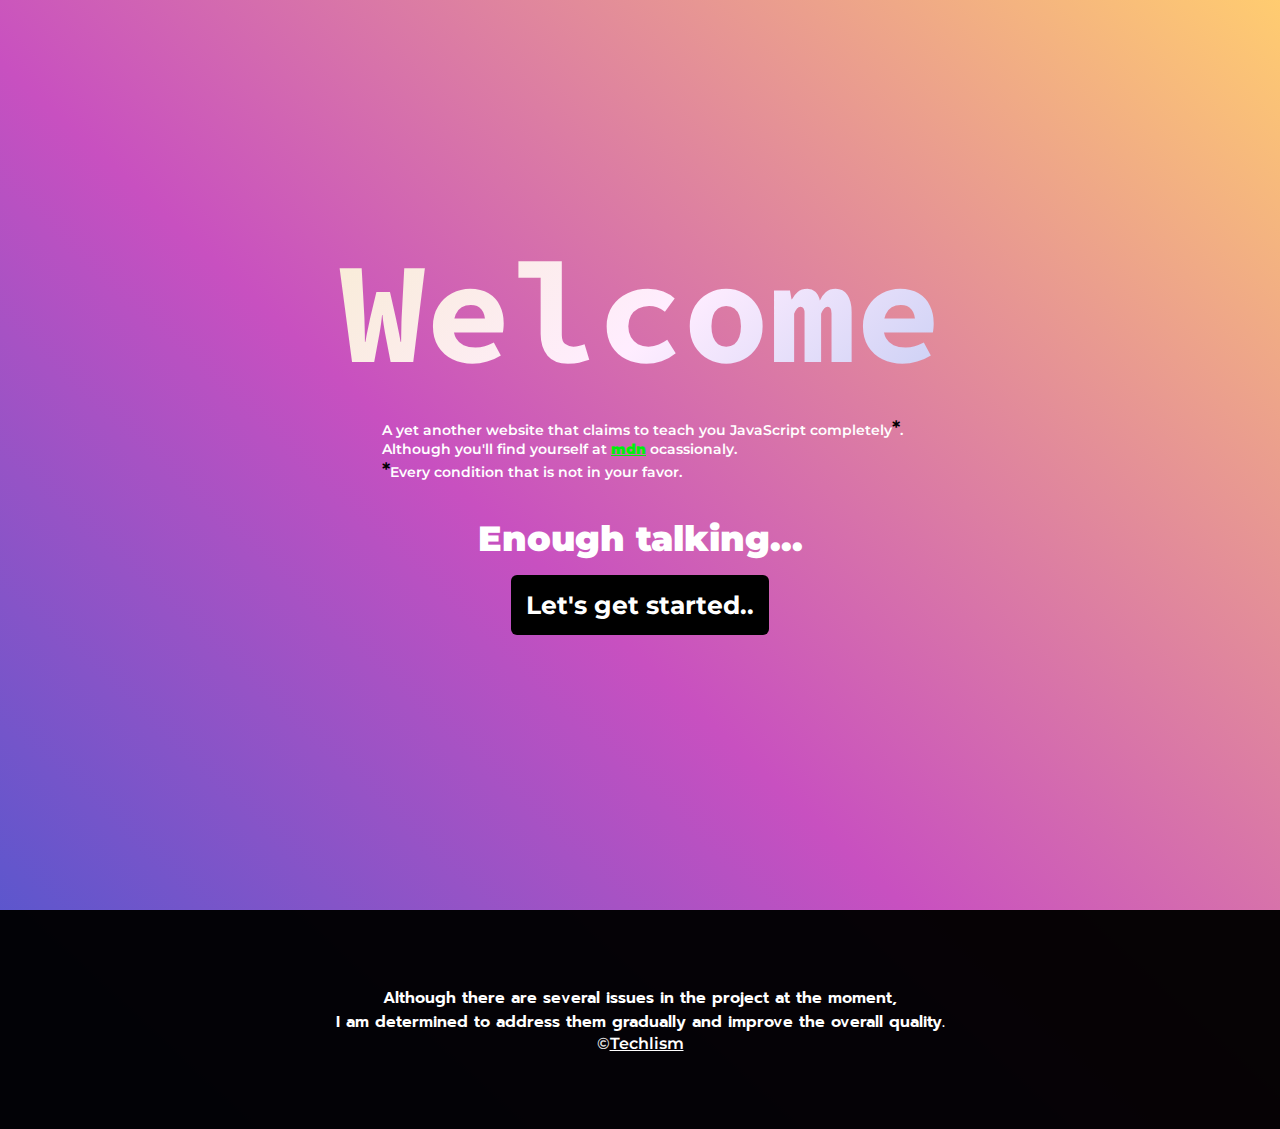
<file: index.html>
<html lang="en">
<head>
    <meta charset="UTF-8">
    <meta http-equiv="X-UA-Compatible" content="IE=edge">
    <meta name="viewport" content="width=device-width, initial-scale=1.0">
    <link rel="preconnect" href="https://fonts.googleapis.com">
    <link rel="preconnect" href="https://fonts.gstatic.com" crossorigin>
    <link href="https://fonts.googleapis.com/css2?family=Montserrat:wght@400;500;600&family=Prompt:wght@300;400&family=Source+Code+Pro:ital,wght@0,600;0,700;1,400&display=swap" rel="stylesheet">   
    <link rel="stylesheet" href="style.css" class="stylesheet">
    <title>Learn JavaScript</title>
</head>
<body>
    <div class="wrapper">
    <div class="main">
        <h1 class="welcome-text">Welcome</h1>
        <div class="sub">
            <p class="sub-greet"> A yet another website that claims to teach you JavaScript completely<span>*</span>.
                <br> Although you'll find yourself at <a href="https://developer.mozilla.org" target="_blank"><strong>mdn</strong></a> ocassionaly.
                <br><span>*</span>Every condition that is not in your favor.
            </p>
            <p class="sub-msg"><strong>Enough talking...</strong></p>
        </div>
        <button class="btnStart" onclick="location.href='menu/index.html';"><strong>Let's get started..</strong></button>
    </div>        
</div>
<footer class="footer">
    <p><span class="footer-text">Although there are several issues in the project at the moment,<br> I am determined to address them gradually and improve the overall quality.</span><br> ©<a href="https://github.com/techlism" class="footer-href">Techlism</a></p>
</footer>
<script src="script.js"></script>
</body>
</html>
</file>
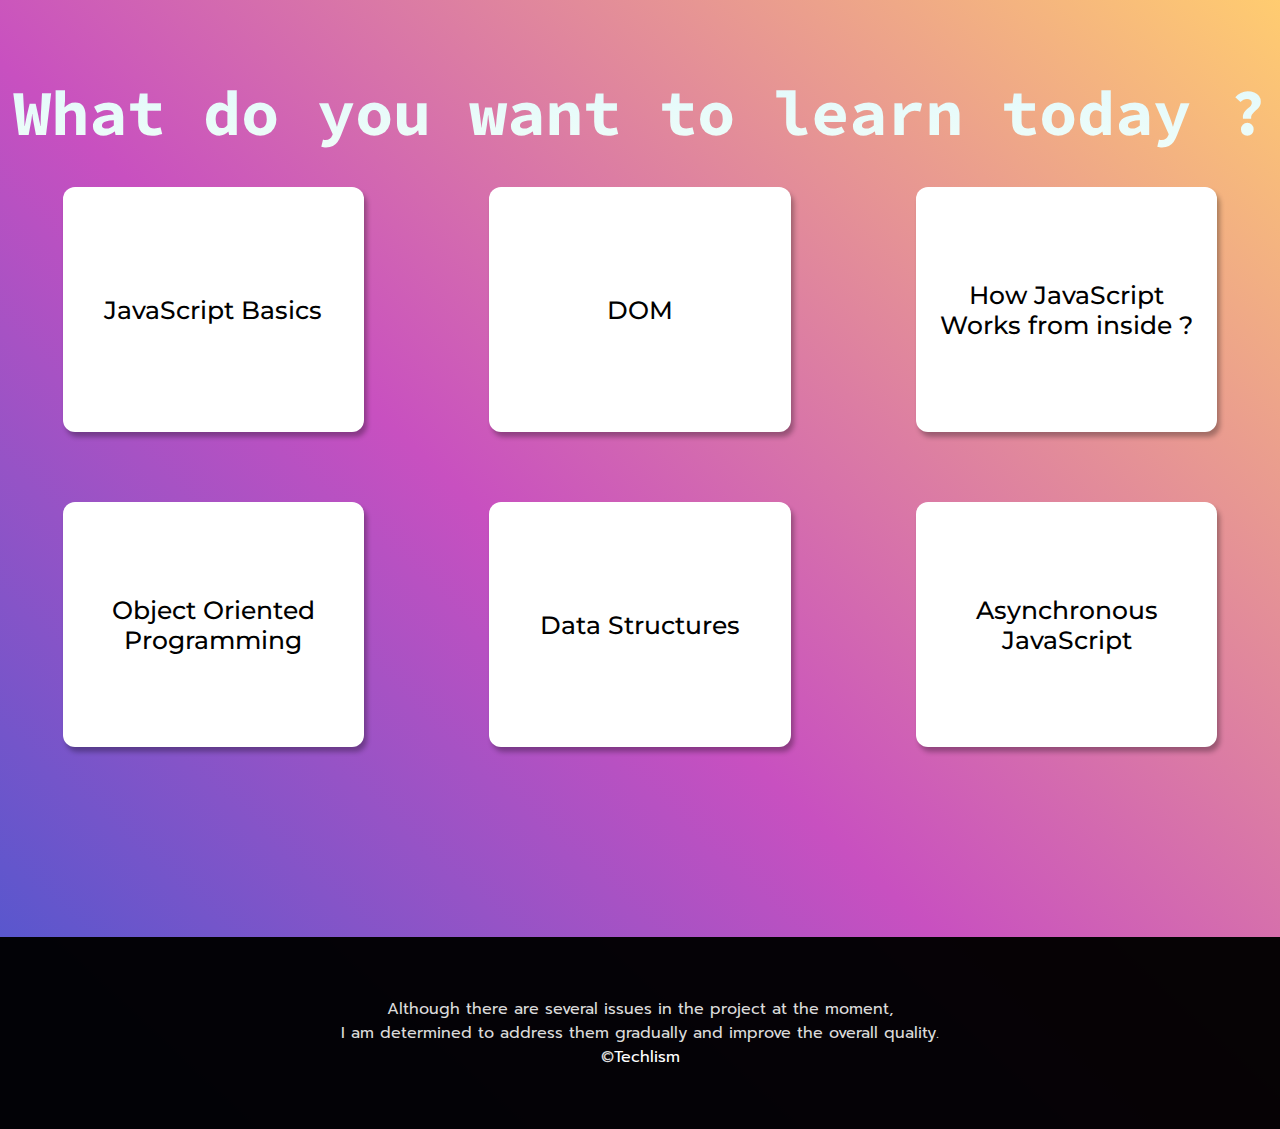
<file: menu/index.html>
<html lang="en">
<head>
    <meta charset="UTF-8">
    <meta http-equiv="X-UA-Compatible" content="IE=edge">
    <meta name="viewport" content="width=device-width, initial-scale=1.0">
    <link rel="preconnect" href="https://fonts.googleapis.com">
    <link rel="preconnect" href="https://fonts.gstatic.com" crossorigin>
    <link href="https://fonts.googleapis.com/css2?family=Montserrat:wght@400;500;600&family=Prompt:wght@300;400&family=Source+Code+Pro:ital,wght@0,600;0,700;1,400&display=swap" rel="stylesheet">   
    <link rel="stylesheet" href="style.css" class="stylesheet">    
    <title>Menu</title>
</head>
<body>
    <div class="main">
        <h1>What do you want to learn today ?</h1>
        <div class="divs">
            <div class="div div1">
                 <span class="topic-name">JavaScript Basics</span>                
            </div>
            <div class="div div2">
                <span class="topic-name">DOM</span>
            </div>
            <div class="div div3">
                <span class="topic-name">How JavaScript Works from inside ?</span></div>
            <div class="div div4">
                <span class="topic-name">Object Oriented Programming</span>
            </div>
            <div class="div div5">
                <span class="topic-name">Data Structures</span>
            </div>
            <div class="div div6">
                <span class="topic-name">Asynchronous JavaScript</span>
            </div>
        </div>
    </div>
    <script src="script.js"></script>
    <footer class="footer">
    <p><span>Although there are several issues in the project at the moment,<br> I am determined to address them gradually and improve the overall quality.</span><br> ©<a href="https://github.com/techlism" class="footer-href">Techlism</a></p>
    </footer>    
<script src="script.js"></script>
</body>
</html>
</file>
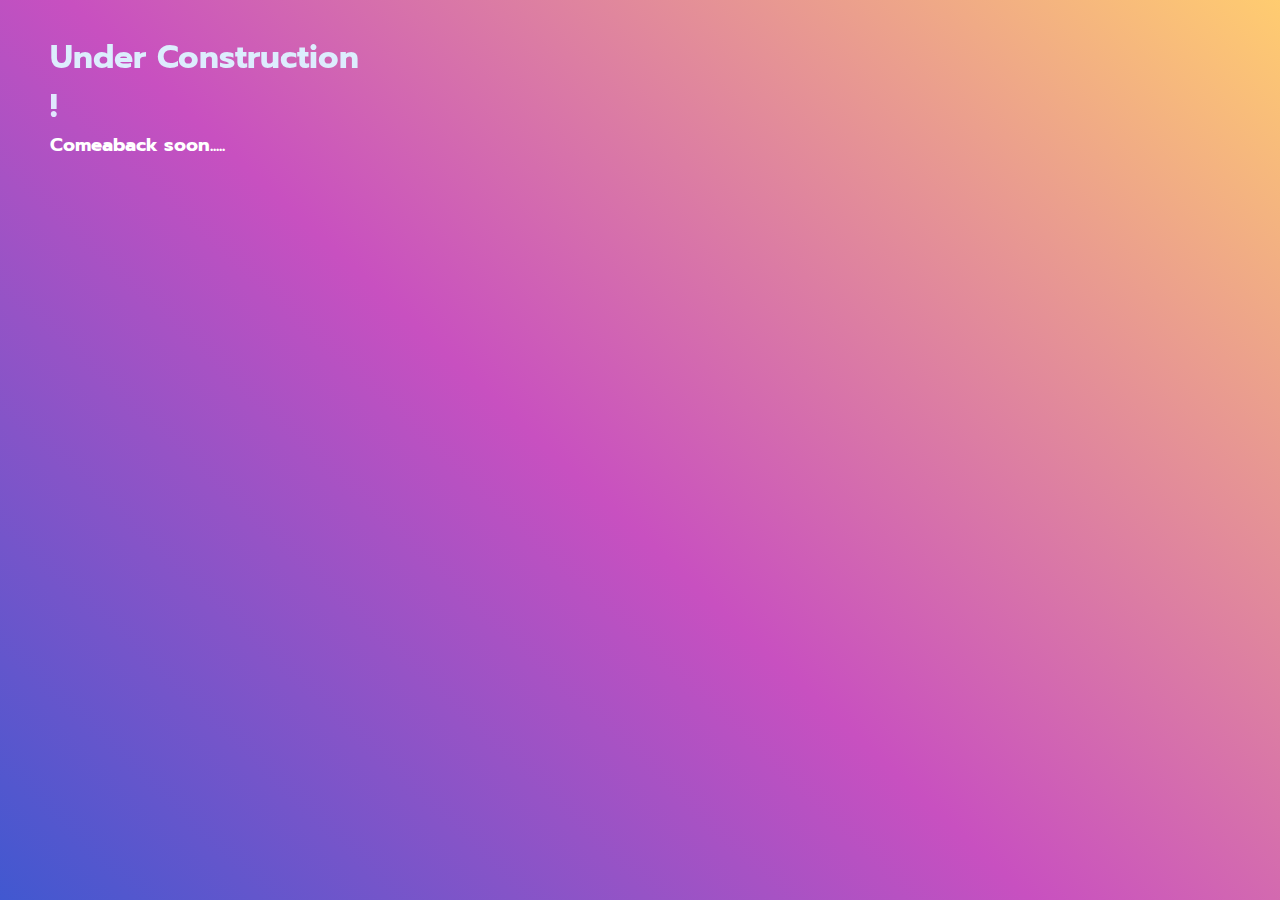
<file: menu/ajax/index.html>
<html lang="en">
<head>
    <meta charset="UTF-8">
    <meta http-equiv="X-UA-Compatible" content="IE=edge">
    <meta name="viewport" content="width=device-width, initial-scale=1.0">
    <link rel="preconnect" href="https://fonts.googleapis.com">
    <link rel="preconnect" href="https://fonts.gstatic.com" crossorigin>
    <link href="https://fonts.googleapis.com/css2?family=Montserrat:wght@400;500;600&family=Prompt:wght@300;400&family=Source+Code+Pro:ital,wght@0,600;0,700;1,400&display=swap" rel="stylesheet">   
    <link rel="stylesheet" href="style.css" class="stylesheet">    
    <title>Basics</title>
</head>
<body>
    <div class="main">
        <div class="intro">
            <h1>Under Construction !</h1>
            <h3>Comeaback soon.....</h3>
            <!-- <div class="line"></div>
            <p>Well here I am not discussing let, var and const etc. <br>We are also skipping the data types and some pretty common things that you have to know before starting.<br> Although I may include those things later in future.</p>
            <img src="arrow.svg" alt="arrow" class="first-arrow"> -->
            <!-- this is the link that needs to be Dynamically updated -->
            <!-- <div class="link link1"><a href="https://developer.mozilla.org/en-US/docs/Web/JavaScript/Reference/Template_literals" target="_blank">More @ mdn</a></div>        
        </div>
        <div class="codes">  -->
            <!-- Dynamically loads a div that has codes in <li> -->
                <!-- <script src="https://pastebin.com/embed_js/avMavZTg"></script>
        </div>          
    </div> -->
    <!-- <script src="script.js"></script>
    <footer class="footer">
    <p><span>Although there are several issues in the project at the moment,<br> I am determined to address them gradually and improve the overall quality.</span><br> ©<a href="https://github.com/techlism" class="footer-href">Techlism</a></p>
    </footer> -->

</body>
</html>
</file>
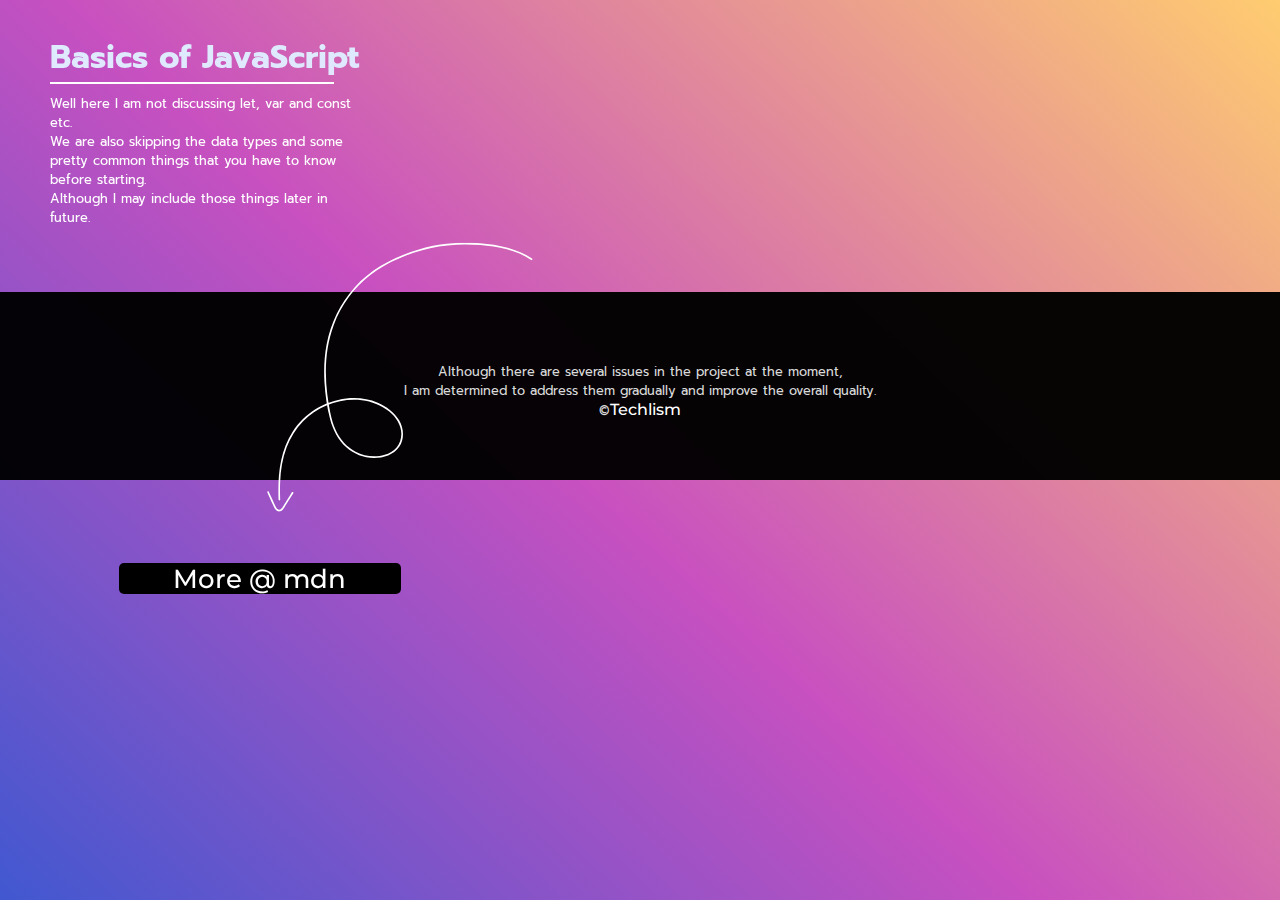
<file: menu/basics/index.html>
<html lang="en">
<head>
    <meta charset="UTF-8">
    <meta http-equiv="X-UA-Compatible" content="IE=edge">
    <meta name="viewport" content="width=device-width, initial-scale=1.0">
    <link rel="preconnect" href="https://fonts.googleapis.com">
    <link rel="preconnect" href="https://fonts.gstatic.com" crossorigin>
    <link href="https://fonts.googleapis.com/css2?family=Montserrat:wght@400;500;600&family=Prompt:wght@300;400&family=Source+Code+Pro:ital,wght@0,600;0,700;1,400&display=swap" rel="stylesheet">   
    <link rel="stylesheet" href="style.css" class="stylesheet">    
    <title>Basics</title>
</head>
<body>
    <div class="main">
        <div class="intro">
            <h1>Basics of JavaScript</h1>
            <div class="line"></div>
            <p>Well here I am not discussing let, var and const etc. <br>We are also skipping the data types and some pretty common things that you have to know before starting.<br> Although I may include those things later in future.</p>
            <img src="arrow.svg" alt="arrow" class="first-arrow">
            <!-- this is the link that needs to be Dynamically updated -->
            <div class="link link1"><a href="https://developer.mozilla.org/en-US/docs/Web/JavaScript/Reference/Template_literals" target="_blank">More @ mdn</a></div>        
        </div>
        <div class="codes"> 
            <!-- Dynamically loads a div that has codes in <li> -->
                <script src="https://pastebin.com/embed_js/avMavZTg"></script>
        </div>          
    </div>
    <script src="script.js"></script>
    <footer class="footer">
    <p><span>Although there are several issues in the project at the moment,<br> I am determined to address them gradually and improve the overall quality.</span><br> ©<a href="https://github.com/techlism" class="footer-href">Techlism</a></p>
    </footer>

</body>
</html>
</file>
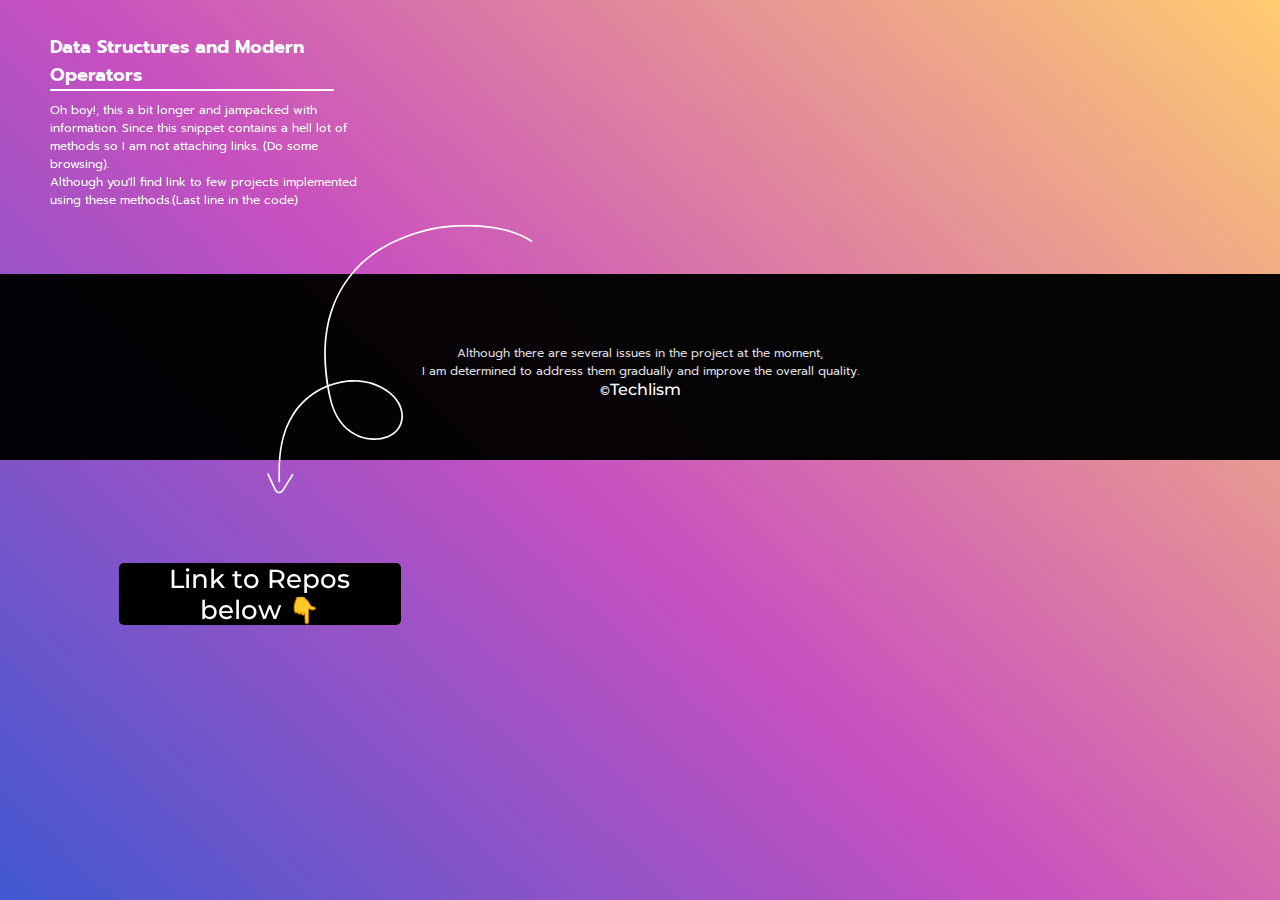
<file: menu/datastruct/index.html>
<html lang="en">
<head>
    <meta charset="UTF-8">
    <meta http-equiv="X-UA-Compatible" content="IE=edge">
    <meta name="viewport" content="width=device-width, initial-scale=1.0">
    <link rel="preconnect" href="https://fonts.googleapis.com">
    <link rel="preconnect" href="https://fonts.gstatic.com" crossorigin>
    <link href="https://fonts.googleapis.com/css2?family=Montserrat:wght@400;500;600&family=Prompt:wght@300;400&family=Source+Code+Pro:ital,wght@0,600;0,700;1,400&display=swap" rel="stylesheet">   
    <link rel="stylesheet" href="style.css" class="stylesheet">    
    <title>Data Structures and Modern Operators</title>
</head>
<body>
    <div class="main">
        <div class="intro">
            <h1>Data Structures and Modern Operators</h1>
            <div class="line"></div>
            <p>Oh boy!, this a bit longer and jampacked with information. Since this snippet contains a hell lot of methods so I am not attaching links. (Do some browsing).<br> Although you'll find link to few projects implemented using these methods.(Last line in the code)</p>
            <img src="arrow.svg" alt="arrow" class="first-arrow">
            <!-- this is the link that needs to be Dynamically updated -->
            <div class="link link1"><a href="#">Link to Repos below 👇</a></div>        
        </div>
        <div class="codes"> 
            <!-- Dynamically loads a div that has codes in <li> -->
                <script src="https://pastebin.com/embed_js/cKP0L80n"></script>
        </div>          
    </div>
    <script src="script.js"></script>
    <footer class="footer">
    <p ><span>Although there are several issues in the project at the moment,<br> I am determined to address them gradually and improve the overall quality.</span><br> ©<a href="https://github.com/techlism" class="footer-href">Techlism</a></p>
    </footer>

</body>
</html>
</file>
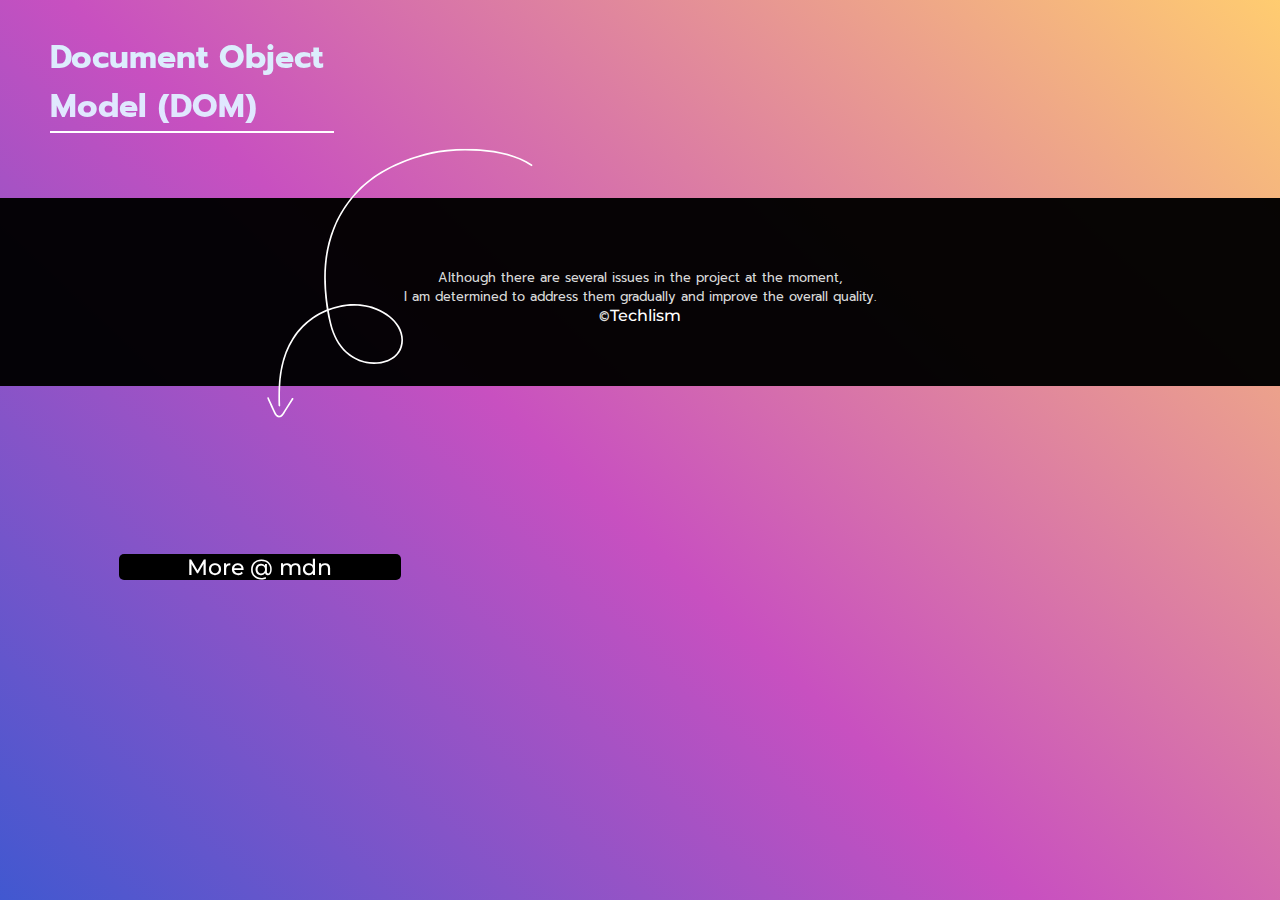
<file: menu/dom/index.html>
<html lang="en">
<head>
    <meta charset="UTF-8">
    <meta http-equiv="X-UA-Compatible" content="IE=edge">
    <meta name="viewport" content="width=device-width, initial-scale=1.0">
    <link rel="preconnect" href="https://fonts.googleapis.com">
    <link rel="preconnect" href="https://fonts.gstatic.com" crossorigin>
    <link href="https://fonts.googleapis.com/css2?family=Montserrat:wght@400;500;600&family=Prompt:wght@300;400&family=Source+Code+Pro:ital,wght@0,600;0,700;1,400&display=swap" rel="stylesheet">   
    <link rel="stylesheet" href="style.css" class="stylesheet">    
    <title>DOM</title>
</head>
<body>
    <div class="main">
        <div class="intro">
            <h1>Document Object Model (DOM)</h1>
            <div class="line"></div>
            <img src="arrow.svg" alt="arrow" class="first-arrow">
            <!-- this is the link that needs to be Dynamically updated -->
            <div class="link link1"><a href="https://developer.mozilla.org/en-US/docs/Web/JavaScript/Reference/Template_literals" target="_blank">More @ mdn</a></div>        
        </div>
        <div class="codes"> 
            <!-- Dynamically loads a div that has codes in <li> -->
                <script src="https://pastebin.com/embed_js/mQm8K7f3"></script>
        </div>          
    </div>
    <!-- <div class="top">
        <h1>Document Object Model (DOM)</h1>
        <p>Inorder to understand DOM I am providing some resources<br> and two deployed projects which you can refer to them.<br> (I do not own the deployed projects)</p>
        <div class="link-r"><a href="https://github.com/techlism/Learn-JavaScript/tree/master/Project_1_guess_my_no.%20(DOM)">Project-1 Github Repo</a></div>
        <div class="link-r"><a href="github.com">Deployed Working Version</a></div>   
        <div class="link-r"><a href="https://github.com/techlism/Learn-JavaScript/tree/master/Project-2(HTML%20classes%20%26%20DOM)-Modal%20Window">Project-1 Github Repo</a></div>
        <div class="link-r"><a href="github.com">Deployed Working Version</a></div>          
    </div> -->
    <script src="script.js"></script>
    <footer class="footer">
    <p><span>Although there are several issues in the project at the moment,<br> I am determined to address them gradually and improve the overall quality.</span><br> ©<a href="https://github.com/techlism" class="footer-href">Techlism</a></p>
    </footer>

</body>
</html>
</file>
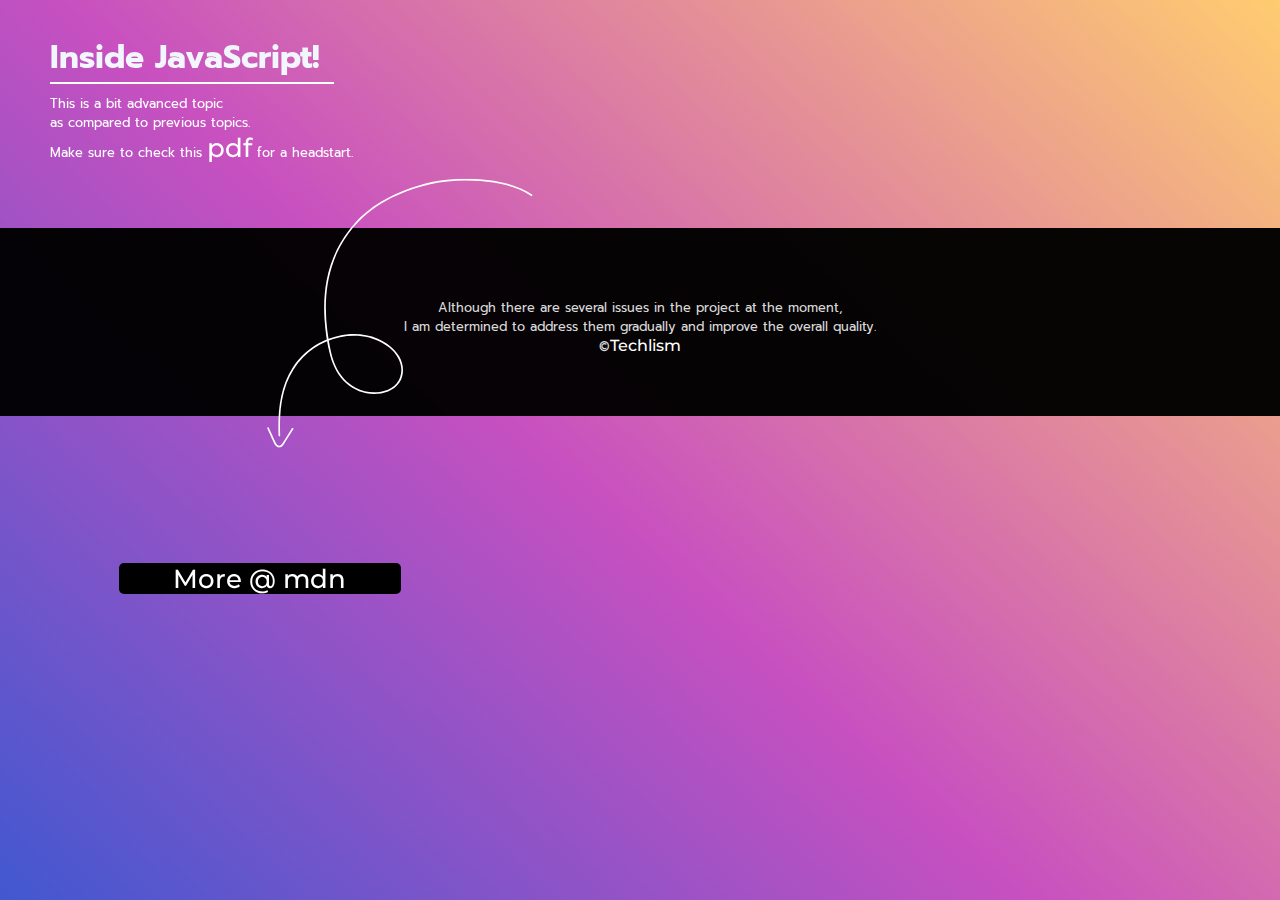
<file: menu/js-works/index.html>
<html lang="en">
<head>
    <meta charset="UTF-8">
    <meta http-equiv="X-UA-Compatible" content="IE=edge">
    <meta name="viewport" content="width=device-width, initial-scale=1.0">
    <link rel="preconnect" href="https://fonts.googleapis.com">
    <link rel="preconnect" href="https://fonts.gstatic.com" crossorigin>
    <link href="https://fonts.googleapis.com/css2?family=Montserrat:wght@400;500;600&family=Prompt:wght@300;400&family=Source+Code+Pro:ital,wght@0,600;0,700;1,400&display=swap" rel="stylesheet">   
    <link rel="stylesheet" href="style.css" class="stylesheet">    
    <title>JavaScript From Inside</title>
</head>
<body>
    <div class="main">
        <div class="intro">
            <h1>Inside JavaScript!</h1>
            <div class="line"></div>
            <p>This is a bit advanced topic <br>as compared to previous topics.<br> Make sure to check this <a href="https://github.com/techlism/Learn-JavaScript/blob/master/How%20Js%20Works/javascript-revisit.pdf">pdf</a> for a headstart.</p>
            <img src="arrow.svg" alt="arrow" class="first-arrow">
            <!-- this is the link that needs to be Dynamically updated -->
            <div class="link link1"><a href="https://developer.mozilla.org/en-US/docs/Web/JavaScript/Reference/Template_literals" target="_blank">More @ mdn</a></div>        
        </div>
        <div class="codes"> 
            <!-- Dynamically loads a div that has codes in <li> -->
                <script src="https://pastebin.com/embed_js/e40JNNn3"></script>
        </div>          
    </div>
    <script src="script.js"></script>
    <footer class="footer">
    <p><span>Although there are several issues in the project at the moment,<br> I am determined to address them gradually and improve the overall quality.</span><br> ©<a href="https://github.com/techlism" class="footer-href">Techlism</a></p>
    </footer>

</body>
</html>
</file>
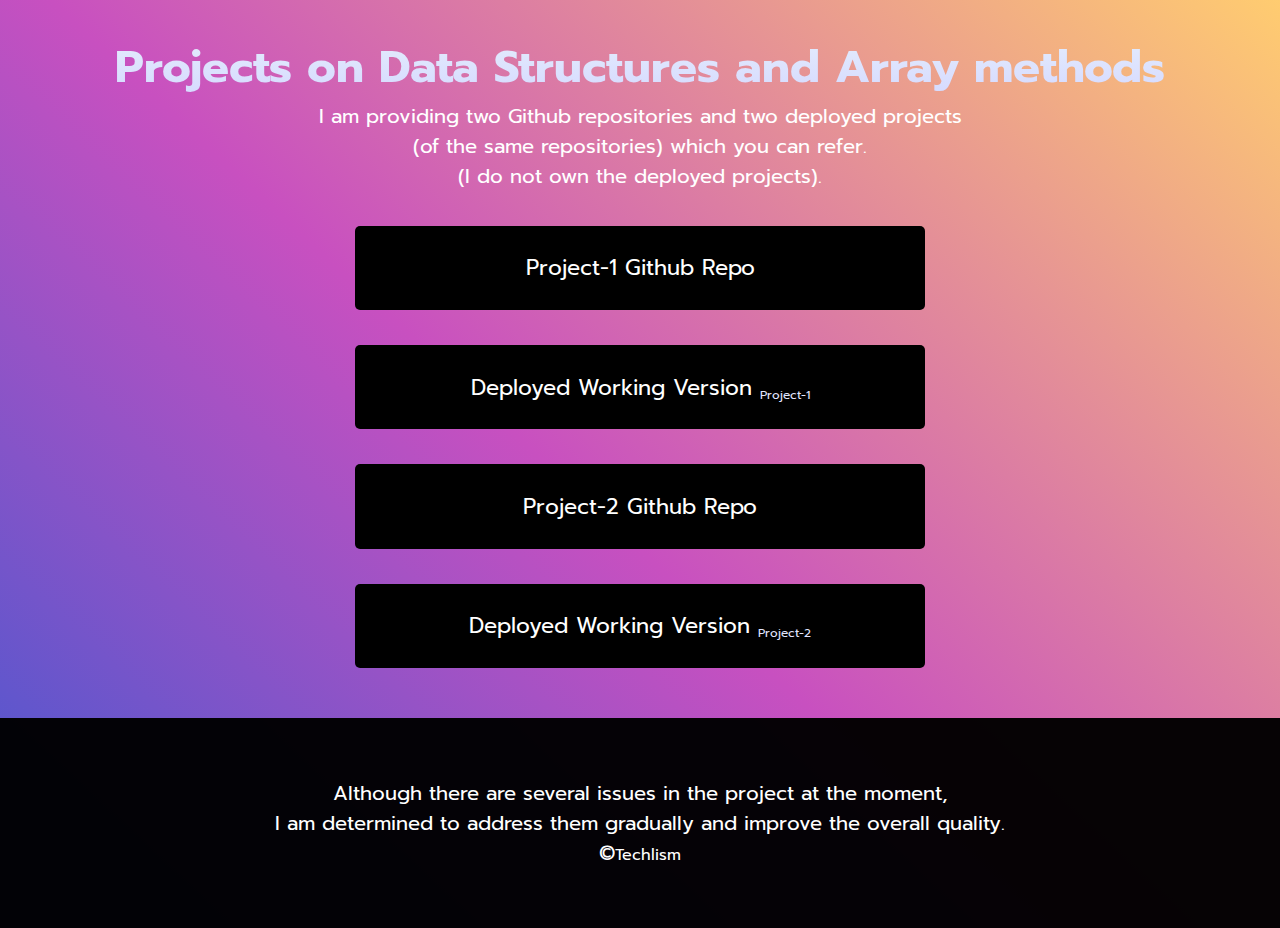
<file: menu/datastruct/projects/projects.html>
<html lang="en">
<head>
    <meta charset="UTF-8">
    <meta http-equiv="X-UA-Compatible" content="IE=edge">
    <meta name="viewport" content="width=device-width, initial-scale=1.0">
    <link rel="preconnect" href="https://fonts.googleapis.com">
    <link rel="preconnect" href="https://fonts.gstatic.com" crossorigin>
    <link href="https://fonts.googleapis.com/css2?family=Montserrat:wght@400;500;600&family=Prompt:wght@300;400&family=Source+Code+Pro:ital,wght@0,600;0,700;1,400&display=swap" rel="stylesheet">   
    <link rel="stylesheet" href="style.css" class="stylesheet">    
    <title>DOM-Projects</title>
</head>
    <h1>Projects on Data Structures and Array methods</h1>
    <p>I am providing two Github repositories and two deployed projects<br> (of the same repositories) which you can refer.<br> (I do not own the deployed projects).</p>
    <div class="top">
        <div class="link"><a href="https://github.com/techlism/Learn-JavaScript/tree/master/Project-4(Bankist)">Project-1 Github Repo</a></div>
        <div class="link"><a href="https://bankist.netlify.app/">Deployed Working Version </a><sub> Project-1</sub></div>   
        <div class="link"><a href="https://github.com/techlism/Learn-JavaScript/tree/master/Project-5%20Bankist%20II">Project-2 Github Repo</a></div>
        <div class="link"><a href="https://bankist-dom.netlify.app/">Deployed Working Version </a><sub>Project-2</sub></div> 
    </div>
    <footer class="footer">
        <p><span>Although there are several issues in the project at the moment,<br> I am determined to address them gradually and improve the overall quality.</span><br> ©<a href="https://github.com/techlism" class="footer-href">Techlism</a></p>
    </footer> 
</body>
</html>
</file>
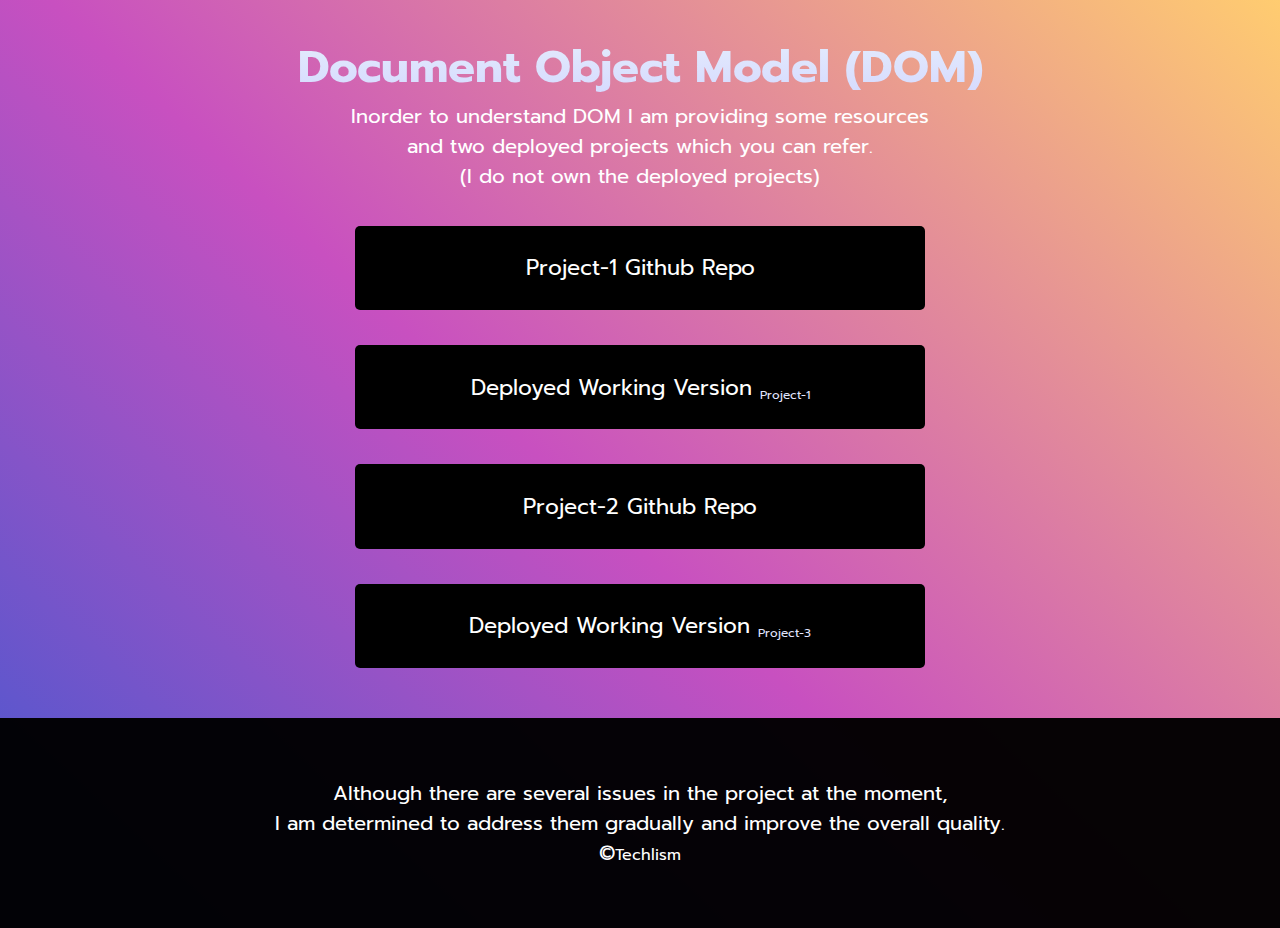
<file: menu/dom/projects/projects.html>
<html lang="en">
<head>
    <meta charset="UTF-8">
    <meta http-equiv="X-UA-Compatible" content="IE=edge">
    <meta name="viewport" content="width=device-width, initial-scale=1.0">
    <link rel="preconnect" href="https://fonts.googleapis.com">
    <link rel="preconnect" href="https://fonts.gstatic.com" crossorigin>
    <link href="https://fonts.googleapis.com/css2?family=Montserrat:wght@400;500;600&family=Prompt:wght@300;400&family=Source+Code+Pro:ital,wght@0,600;0,700;1,400&display=swap" rel="stylesheet">   
    <link rel="stylesheet" href="style.css" class="stylesheet">    
    <title>DOM-Projects</title>
</head>
    <h1>Document Object Model (DOM)</h1>
    <p>Inorder to understand DOM I am providing some resources<br> and two deployed projects which you can refer.<br> (I do not own the deployed projects)</p>
    <div class="top">
        <div class="link"><a href="https://github.com/techlism/Learn-JavaScript/tree/master/Project_1_guess_my_no.%20(DOM)">Project-1 Github Repo</a></div>
        <div class="link"><a href="https://techlism-dummyprojects3.netlify.app">Deployed Working Version </a><sub> Project-1</sub></div>   
        <div class="link"><a href="https://github.com/techlism/Learn-JavaScript/tree/master/Project-2(HTML%20classes%20%26%20DOM)-Modal%20Window">Project-2 Github Repo</a></div>
        <div class="link"><a href="https://techlism-dummyprojects2.netlify.app">Deployed Working Version </a><sub>Project-3</sub></div> 
    </div>
    <footer class="footer">
        <p><span>Although there are several issues in the project at the moment,<br> I am determined to address them gradually and improve the overall quality.</span><br> ©<a href="https://github.com/techlism" class="footer-href">Techlism</a></p>
    </footer> 
</body>
</html>
</file>
<file: style.css>
/* Home Page */
body{
    font-family: 'Montserrat', sans-serif;
    font-weight: 600;
    background-color: #4158D0;
    background-image: -webkit-linear-gradient(43deg, #4158D0 0%, #C850C0 46%, #FFCC70 100%);
    background-image: -moz-linear-gradient(43deg, #4158D0 0%, #C850C0 46%, #FFCC70 100%);
    background-image: -o-linear-gradient(43deg, #4158D0 0%, #C850C0 46%, #FFCC70 100%);
    background-image: linear-gradient(43deg, #4158D0 0%, #C850C0 46%, #FFCC70 100%);    
    background-size: cover;
    border: none;
    overflow:auto;
    background-repeat:repeat;
    margin:0;
    padding: 0;
}
.wrapper{
    display: flex;
    justify-content: center; /* center horizontally */
    align-items: center; /* center vertically */
    height: 95vh;
    width: auto;
}
.main{
    width: auto;
    margin-top: 0;
}
.welcome-text{
    font-family: 'Source Code Pro',monospace;
    font-size: 9rem;
    background: -webkit-linear-gradient(133deg, #c8cef4 0%, #ffedff 46%, #f8ecd4 100%);
    -webkit-background-clip: text;
    background-clip: text;
    -webkit-text-fill-color: transparent;      
    text-align: center;
    margin: 0;
    margin-bottom: 15px;
}
.sub{ /*div */
    text-align: left;
    color: #fff;
}
.sub-greet{
    font-size: 14px;
    padding: 0;
    margin: 0;
    padding-left: 7.15%;
    margin-bottom: 15px;
}
.sub-msg{
    text-align: center;
    font-size: 35px;
    margin-bottom:2px;
    margin-bottom: 15px;
}
.btnStart{
    text-align: center;
    display: block;
    padding: 15px;
    margin: 0 auto;
    font-weight: 400;
    border-radius: 6px;
    font-size: 25px;
    border: none;
    font-family:'Montserrat',sans-serif, Helvetica;
    background-color: #000000;
    color:#fff;
    position: sticky;
}
span{
    color: #000000;
    font-size: 20px;   
}
a{
    text-decoration: none;
    color: #00ef0c;
    text-decoration: underline;
}
.footer{
    background-color: #000000f8;
    margin-top: 55px;
    padding-top: 60px;
    padding-bottom: 60px;
    display:flex;
    align-items: center;
    justify-content: center;
    color: #dadada;
    text-align: center;
}

.footer-href{
    font-size: 16px;
    color: #fff;
}
.footer-text{
    color: white;
    font-size: 16px;
    font-family: 'Prompt',sans-serif;
}
</file>
<file: menu/style.css>
/* Menu (II) */
*{
    margin: 0;
    padding: 0;
}
body{
    font-family: 'Prompt', sans-serif;
    background-color: #4158D0;
    background-image: -webkit-linear-gradient(43deg, #4158D0 0%, #C850C0 46%, #FFCC70 100%);
    background-image: -moz-linear-gradient(43deg, #4158D0 0%, #C850C0 46%, #FFCC70 100%);
    background-image: -o-linear-gradient(43deg, #4158D0 0%, #C850C0 46%, #FFCC70 100%);
    background-image: linear-gradient(43deg, #4158D0 0%, #C850C0 46%, #FFCC70 100%);    
    background-repeat:repeat;
    background-size: cover;
    border: none;
    overflow: auto;
}
.divs {
    display: grid;
    grid-template-columns: repeat(3,0.4fr);
    grid-template-rows: repeat(2, 1fr);
    grid-gap: -10px;
    justify-items: center;
    align-items: center;
    height: 70vh;
    width: auto;
}
  
.div {
    display: flex;
    justify-content: center;
    align-items: center;
    background-color: #fff;
    padding: 10px;
    border-radius: 12px;
    box-shadow: 3px 5px 5px rgba(0, 0, 0, 0.3);
    text-align: center;
    width:22vw ;
    height: 25vh;
    margin: 0;
}
 
h1{
    font-family: 'Source Code Pro', monospace;
    font-size: 4rem;  
    height: auto;
    width: auto;
    background: -webkit-linear-gradient(#d6f5ff, #effdf8);
    -webkit-background-clip: text;
    background-clip: text;
    -webkit-text-fill-color: transparent;
    text-align: center;
    padding-top: 8vh;    
}
.topic-name{
    font-family: 'Montserrat',sans-serif;
    font-size: 25px;
    font-weight: 500;
}
a{
    text-decoration: none;
    color: #fff;
}
.topic-black{
    font-weight: 600;
    color: #fff;
    background-color: black;    
}
.footer{
    background-color: #000000f8;
    margin-top: 155px;
    padding-top: 60px;
    padding-bottom: 60px;
    display:flex;
    align-items: center;
    justify-content: center;
    color: #dadada;
    text-align: center;
    width: 100%;
}
.footer-href{
    font-size: 16px;
}
</file>
<file: menu/ajax/style.css>
*{
    margin: 0;
    padding: 0;
}
body{
    font-family: 'Prompt', sans-serif;
    background-color: #0041aa;
    background-image: -webkit-linear-gradient(43deg, #4158D0 0%, #C850C0 46%, #FFCC70 100%);
    background-image: -moz-linear-gradient(43deg, #4158D0 0%, #C850C0 46%, #FFCC70 100%);
    background-image: -o-linear-gradient(43deg, #4158D0 0%, #C850C0 46%, #FFCC70 100%);
    background-image: linear-gradient(43deg, #4158D0 0%, #C850C0 46%, #FFCC70 100%);     
    background-repeat:repeat;
    background-size: cover;
    border: none;
    overflow:auto;
}
.main{
    display: flex;
}

.intro{
    /* Div */
    display: inline-block;
    text-align: left;
    margin: 0;
    width:25vw ;
    position: sticky;
    padding: 50px;
    padding-top: 0;
    color:#fff;
}
h1{
    margin: 0;
    padding: 0;
    padding-top: 3.65vh;
    background: -webkit-linear-gradient(#d8f3fc, #e2e5ff);
    -webkit-background-clip: text;
    background-clip: text;
    -webkit-text-fill-color: transparent;       
}
p{
    margin-top: 10px;
    font-size: 0.8rem;
}
.line{
    width: 22vw;
    margin: 0;
    padding: 0;
    border: solid 1px;
}
div.embedPastebin {
    padding: 10px !important;
    border: 2px solid ddd !important;
    border-radius: 14px !important;
    background-color: white !important;
}
div.embedFooter {
    margin: 0;
    padding: 0;
    position: absolute;
    z-index: -1;
    visibility: collapse;
}
.codes{   
    display: block;
    justify-content: center;
    align-items: center;
    width: 60vw;
    margin: 0 auto  !important;
    padding-left: 30px;
    /* box-shadow: 0px 2.5px -11px #27262682 ; */
    border-radius: 15px;
    position:sticky;
    right: 5vw;
    bottom: -4.2vh;
    z-index: 1;
    padding-top: 4.50vh;
}
img{
    z-index: -2;
    filter:invert(0%);
    position: fixed;
    left: 205px;
}

.link{
    /*div*/
    border-radius: 5px;
    height:auto;
    width: 20vw;
    background-color: black;  
    padding-left: 1vw;
    padding-right: 1vw;
    /* padding-top: 0.7vh; */
    display:flex;
    justify-content: center;
    align-content: center;
    position: fixed;
    z-index: -2;
    top:61vh;
    left: 5.3vw;
}
a{
    text-align: center;
    text-decoration: none;
    color: #fff;
    font-size: 2vw;
    margin: 0;
    padding: 0;
    font-family:'Montserrat',sans-serif;
    font-weight: 500;
}
.footer{
    background-color: #000000f8;
    margin-top: 15px;
    padding-top: 60px;
    padding-bottom: 60px;
    display:flex;
    align-items: center;
    justify-content: center;
    color: #dadada;
    text-align: center;
}
.footer-href{
    font-size: 16px;
}

@media (max-width: 1024px) {
    img{
        left: 200px;
    }
    .link{
        top: 65.5vh;
        left: 10.3vw;
    }
}
@media (max-width:768px) {
    img{
        height: 150px;
        width: 150px;
        left:150px;
    }
    .link{
        top: 67.5vh;
        left: 9.3vw;
    }
}
@media (max-width:1440px) {
    img{
        left:250px;
    }
    .link{
        top: 62.5vh;
        left: 9.3vw;
    }
}
</file>
<file: menu/basics/style.css>
*{
    margin: 0;
    padding: 0;
}
body{
    font-family: 'Prompt', sans-serif;
    background-color: #0041aa;
    background-image: -webkit-linear-gradient(43deg, #4158D0 0%, #C850C0 46%, #FFCC70 100%);
    background-image: -moz-linear-gradient(43deg, #4158D0 0%, #C850C0 46%, #FFCC70 100%);
    background-image: -o-linear-gradient(43deg, #4158D0 0%, #C850C0 46%, #FFCC70 100%);
    background-image: linear-gradient(43deg, #4158D0 0%, #C850C0 46%, #FFCC70 100%);     
    background-repeat:repeat;
    background-size: cover;
    border: none;
    overflow:auto;
}
.main{
    display: flex;
}

.intro{
    /* Div */
    display: inline-block;
    text-align: left;
    margin: 0;
    width:25vw ;
    position: sticky;
    padding: 50px;
    padding-top: 0;
    color:#fff;
}
h1{
    margin: 0;
    padding: 0;
    padding-top: 3.65vh;
    background: -webkit-linear-gradient(#d8f3fc, #e2e5ff);
    -webkit-background-clip: text;
    background-clip: text;
    -webkit-text-fill-color: transparent;       
}
p{
    margin-top: 10px;
    font-size: 0.8rem;
}
.line{
    width: 22vw;
    margin: 0;
    padding: 0;
    border: solid 1px;
}
div.embedPastebin {
    padding: 10px !important;
    border: 2px solid ddd !important;
    border-radius: 14px !important;
    background-color: white !important;
}
div.embedFooter {
    margin: 0;
    padding: 0;
    position: absolute;
    z-index: -1;
    visibility: collapse;
}
.codes{   
    display: block;
    justify-content: center;
    align-items: center;
    width: 60vw;
    margin: 0 auto  !important;
    padding-left: 30px;
    /* box-shadow: 0px 2.5px -11px #27262682 ; */
    border-radius: 15px;
    position:sticky;
    right: 5vw;
    bottom: -4.2vh;
    z-index: 1;
    padding-top: 4.50vh;
}
img{
    z-index: -2;
    filter:invert(0%);
    position: fixed;
    left: 205px;
}

.link{
    /*div*/
    border-radius: 5px;
    height:auto;
    width: 20vw;
    background-color: black;  
    padding-left: 1vw;
    padding-right: 1vw;
    /* padding-top: 0.7vh; */
    display:flex;
    justify-content: center;
    align-content: center;
    position: fixed;
    z-index: -2;
    top:61vh;
    left: 5.3vw;
}
a{
    text-align: center;
    text-decoration: none;
    color: #fff;
    font-size: 2vw;
    margin: 0;
    padding: 0;
    font-family:'Montserrat',sans-serif;
    font-weight: 500;
}
.footer{
    background-color: #000000f8;
    margin-top: 15px;
    padding-top: 60px;
    padding-bottom: 60px;
    display:flex;
    align-items: center;
    justify-content: center;
    color: #dadada;
    text-align: center;
}
.footer-href{
    font-size: 16px;
}

@media (max-width: 1024px) {
    img{
        left: 200px;
    }
    .link{
        top: 65.5vh;
        left: 10.3vw;
    }
}
@media (max-width:768px) {
    img{
        height: 150px;
        width: 150px;
        left:150px;
    }
    .link{
        top: 67.5vh;
        left: 9.3vw;
    }
}
@media (max-width:1440px) {
    img{
        left:250px;
    }
    .link{
        top: 62.5vh;
        left: 9.3vw;
    }
}
</file>
<file: menu/datastruct/style.css>
*{
    margin: 0;
    padding: 0;
}
body{
    font-family: 'Prompt', sans-serif;
    background-color: #0041aa;
    background-image: -webkit-linear-gradient(43deg, #4158D0 0%, #C850C0 46%, #FFCC70 100%);
    background-image: -moz-linear-gradient(43deg, #4158D0 0%, #C850C0 46%, #FFCC70 100%);
    background-image: -o-linear-gradient(43deg, #4158D0 0%, #C850C0 46%, #FFCC70 100%);
    background-image: linear-gradient(43deg, #4158D0 0%, #C850C0 46%, #FFCC70 100%);     
    background-repeat:repeat;
    background-size: cover;
    border: none;
    overflow:auto;
}
.main{
    display: flex;
}

.intro{
    /* Div */
    display: inline-block;
    text-align: left;
    margin: 0;
    width:25vw ;
    position: sticky;
    padding: 50px;
    padding-top: 0;
    color:#fff;
}
h1{
    margin: 0;
    padding: 0;
    padding-top: 3.65vh;
    background: -webkit-linear-gradient(#f9feff, #fafaff);
    -webkit-background-clip: text;
    background-clip: text;
    -webkit-text-fill-color: transparent;
    font-size: 18.5px;   
}
p{
    margin-top: 10px;
    font-size: 0.75rem;
}
.line{
    width: 22vw;
    margin: 0;
    padding: 0;
    border: solid 1px;
}
div.embedPastebin {
    padding: 10px !important;
    border: 2px solid ddd !important;
    border-radius: 14px !important;
    background-color: white !important;
}
div.embedFooter {
    margin: 0;
    padding: 0;
    position: absolute;
    z-index: -1;
    visibility: collapse;
}
.codes{   
    display: block;
    justify-content: center;
    align-items: center;
    width: 60vw;
    margin: 0 auto  !important;
    padding-left: 30px;
    /* box-shadow: 0px 2.5px -11px #27262682 ; */
    border-radius: 15px;
    position:sticky;
    right: 5vw;
    bottom: -4.2vh;
    z-index: 1;
    padding-top: 4.50vh;
}
img{
    z-index: -2;
    filter:invert(0%);
    position: fixed;
    left: 205px;
}

.link{
    /*div*/
    border-radius: 5px;
    height:auto;
    width: 20vw;
    background-color: black;  
    padding-left: 1vw;
    padding-right: 1vw;
    /* padding-top: 0.7vh; */
    display:flex;
    justify-content: center;
    align-content: center;
    position: fixed;
    z-index: -2;
    top:61vh;
    left: 5.3vw;
}
a{
    text-align: center;
    text-decoration: none;
    color: #fff;
    font-size: 2vw;
    margin: 0;
    padding: 0;
    font-family:'Montserrat',sans-serif;
    font-weight: 500;
}
.footer{
    background-color: #000000f8;
    margin-top: 15px;
    padding-top: 60px;
    padding-bottom: 60px;
    display:flex;
    align-items: center;
    justify-content: center;
    color: #dadada;
    text-align: center;
}
.footer-href{
    font-size: 16px;
}

@media (max-width: 1024px) {
    img{
        left: 200px;
    }
    .link{
        top: 65.5vh;
        left: 10.3vw;
    }
}
@media (max-width:768px) {
    img{
        height: 150px;
        width: 150px;
        left:150px;
    }
    .link{
        top: 67.5vh;
        left: 9.3vw;
    }
}
@media (max-width:1440px) {
    img{
        left:250px;
    }
    .link{
        top: 62.5vh;
        left: 9.3vw;
    }
}
</file>
<file: menu/dom/style.css>
*{
    margin: 0;
    padding: 0;
}
body{
    font-family: 'Prompt', sans-serif;
    background-color: #0041aa;
    background-image: -webkit-linear-gradient(43deg, #4158D0 0%, #C850C0 46%, #FFCC70 100%);
    background-image: -moz-linear-gradient(43deg, #4158D0 0%, #C850C0 46%, #FFCC70 100%);
    background-image: -o-linear-gradient(43deg, #4158D0 0%, #C850C0 46%, #FFCC70 100%);
    background-image: linear-gradient(43deg, #4158D0 0%, #C850C0 46%, #FFCC70 100%);     
    background-repeat:repeat;
    background-size: cover;
    border: none;
    overflow:auto;
}
.main{
    display: flex;
}

.intro{
    /* Div */
    display: inline-block;
    text-align: left;
    margin: 0;
    width:25vw ;
    position: sticky;
    padding: 50px;
    padding-top: 0;
    color:#fff;
}
h1{
    margin: 0;
    padding: 0;
    padding-top: 3.65vh;
    background: -webkit-linear-gradient(#d8f3fc, #e2e5ff);
    -webkit-background-clip: text;
    background-clip: text;
    -webkit-text-fill-color: transparent;       
}
p{
    margin-top: 10px;
    font-size: 0.8rem;
}
.line{
    width: 22vw;
    margin: 0;
    padding: 0;
    border: solid 1px;
}
div.embedPastebin {
    padding: 10px !important;
    border: 2px solid ddd !important;
    border-radius: 14px !important;
    background-color: white !important;
}
div.embedFooter {
    margin: 0;
    padding: 0;
    position: absolute;
    z-index: -1;
    visibility: collapse;
}
.codes{   
    display: block;
    justify-content: center;
    align-items: center;
    width: 60vw;
    margin: 0 auto  !important;
    padding-left: 30px;
    /* box-shadow: 0px 2.5px -11px #27262682 ; */
    border-radius: 15px;
    position:sticky;
    right: 5vw;
    bottom: -4.2vh;
    z-index: 1;
    padding-top: 4.50vh;
}
img{
    z-index: -2;
    filter:invert(0%);
    position: fixed;
    left: 205px;
}

.link{
    /*div*/
    border-radius: 5px;
    height:auto;
    width: 20vw;
    background-color: black;  
    padding-left: 1vw;
    padding-right: 1vw;
    /* padding-top: 0.7vh; */
    display:flex;
    justify-content: center;
    align-content: center;
    position: fixed;
    z-index: -2;
    top:60vh;
    left: 5.3vw;
}
a{
    text-align: center;
    text-decoration: none;
    color: #fff;
    font-size: 1.7vw;
    margin: 0;
    padding: 0;
    font-family:'Montserrat',sans-serif;
    font-weight: 500;
}
.footer{
    background-color: #000000f8;
    margin-top: 15px;
    padding-top: 60px;
    padding-bottom: 60px;
    display:flex;
    align-items: center;
    justify-content: center;
    color: #dadada;
    text-align: center;
}
.footer-href{
    font-size: 16px;
}


@media (max-width: 1024px) {
    img{
        left: 200px;
    }
    .link{
        top: 63.5vh;
        left: 10.3vw;
    }
}
@media (max-width:768px) {
    img{
        height: 150px;
        width: 150px;
        left:150px;
    }
    .link{
        top: 62.5vh;
        left: 9.3vw;
    }
}
@media (max-width:1440px) {
    img{
        left:250px;
    }
    .link{
        top: 61.5vh;
        left: 9.3vw;
    }
}
</file>
<file: menu/js-works/style.css>
*{
    margin: 0;
    padding: 0;
}
body{
    font-family: 'Prompt', sans-serif;
    background-color: #0041aa;
    background-image: -webkit-linear-gradient(43deg, #4158D0 0%, #C850C0 46%, #FFCC70 100%);
    background-image: -moz-linear-gradient(43deg, #4158D0 0%, #C850C0 46%, #FFCC70 100%);
    background-image: -o-linear-gradient(43deg, #4158D0 0%, #C850C0 46%, #FFCC70 100%);
    background-image: linear-gradient(43deg, #4158D0 0%, #C850C0 46%, #FFCC70 100%);     
    background-repeat:repeat;
    background-size: cover;
    border: none;
    overflow:auto;
}
.main{
    display: flex;
}

.intro{
    /* Div */
    display: inline-block;
    text-align: left;
    margin: 0;
    width:25vw ;
    position: sticky;
    padding: 50px;
    padding-top: 0;
    color:#fff;
}
h1{
    margin: 0;
    padding: 0;
    padding-top: 3.65vh;
    background: -webkit-linear-gradient(#e0f0f6, #f8f9ff);
    -webkit-background-clip: text;
    background-clip: text;
    -webkit-text-fill-color: transparent;       
}
p{
    margin-top: 10px;
    font-size: 0.8rem;
}
.line{
    width: 22vw;
    margin: 0;
    padding: 0;
    border: solid 1px;
}
div.embedPastebin {
    padding: 10px !important;
    border: 2px solid ddd !important;
    border-radius: 14px !important;
    background-color: white !important;
}
div.embedFooter {
    margin: 0;
    padding: 0;
    position: absolute;
    z-index: -1;
    visibility: collapse;
}
.codes{   
    display: block;
    justify-content: center;
    align-items: center;
    width: 60vw;
    margin: 0 auto  !important;
    padding-left: 30px;
    /* box-shadow: 0px 2.5px -11px #27262682 ; */
    border-radius: 15px;
    position:sticky;
    right: 5vw;
    bottom: -4.2vh;
    z-index: 1;
    padding-top: 4.50vh;
}
img{
    z-index: -2;
    filter:invert(0%);
    position: fixed;
    left: 205px;
}

.link{
    /*div*/
    border-radius: 5px;
    height:auto;
    width: 20vw;
    background-color: black;  
    padding-left: 1vw;
    padding-right: 1vw;
    /* padding-top: 0.7vh; */
    display:flex;
    justify-content: center;
    align-content: center;
    position: fixed;
    z-index: -2;
    top:61vh;
    left: 5.3vw;
}
a{
    text-align: center;
    text-decoration: none;
    color: #fff;
    font-size: 2vw;
    margin: 0;
    padding: 0;
    font-family:'Montserrat',sans-serif;
    font-weight: 500;
}
.footer{
    background-color: #000000f8;
    margin-top: 15px;
    padding-top: 60px;
    padding-bottom: 60px;
    display:flex;
    align-items: center;
    justify-content: center;
    color: #dadada;
    text-align: center;
}
.footer-href{
    font-size: 16px;
}

@media (max-width: 1024px) {
    img{
        left: 200px;
    }
    .link{
        top: 65.5vh;
        left: 10.3vw;
    }
}
@media (max-width:768px) {
    img{
        height: 150px;
        width: 150px;
        left:150px;
    }
    .link{
        top: 67.5vh;
        left: 9.3vw;
    }
}
@media (max-width:1440px) {
    img{
        left:250px;
    }
    .link{
        top: 62.5vh;
        left: 9.3vw;
    }
}
</file>
<file: menu/datastruct/projects/style.css>
*{
    margin: 0;
    padding: 0;
}
body{
    font-family: 'Prompt', sans-serif;
    background-color: #0041aa;
    background-image: -webkit-linear-gradient(43deg, #4158D0 0%, #C850C0 46%, #FFCC70 100%);
    background-image: -moz-linear-gradient(43deg, #4158D0 0%, #C850C0 46%, #FFCC70 100%);
    background-image: -o-linear-gradient(43deg, #4158D0 0%, #C850C0 46%, #FFCC70 100%);
    background-image: linear-gradient(43deg, #4158D0 0%, #C850C0 46%, #FFCC70 100%);     
    background-repeat:repeat;
    background-size: cover;
    border: none;
    overflow:auto;
}

.top{
    display: block;
    justify-content: center;
    align-items: center;
    margin: 0 auto;
    align-content: center;
    width: 50%;
}
sub{
    color: #e2e5ff;
    font-size: 12px;
}
h1{
    padding-top: 3.65vh;
    background: -webkit-linear-gradient(#eef8fb, #d4d8ff);
    -webkit-background-clip: text;
    background-clip: text;
    -webkit-text-fill-color: transparent; 
    text-align: center; 
    font-size: 45px;     
}
p{
    text-align: center;
    color: #fff;
    font-size: 20px;
}
.link{
    /*div*/
    border-radius: 5px;
    height:auto;
    width: auto;
    background-color: black; 
    padding: 2vw;
    margin:35px;
    text-align: center;
}
a{
    text-align: center;
    text-decoration: none;
    color: #fff;
    font-size: 1.7vw;
    margin: 0;
    padding: 0;
}
.footer{
    background-color: #000000f8;
    margin-top: 15px;
    padding-top: 60px;
    padding-bottom: 60px;
    display:flex;
    align-items: center;
    justify-content: center;
    color: #dadada;
    text-align: center;
}
.footer-href{
    font-size: 16px;
}
</file>
<file: menu/dom/projects/style.css>
*{
    margin: 0;
    padding: 0;
}
body{
    font-family: 'Prompt', sans-serif;
    background-color: #0041aa;
    background-image: -webkit-linear-gradient(43deg, #4158D0 0%, #C850C0 46%, #FFCC70 100%);
    background-image: -moz-linear-gradient(43deg, #4158D0 0%, #C850C0 46%, #FFCC70 100%);
    background-image: -o-linear-gradient(43deg, #4158D0 0%, #C850C0 46%, #FFCC70 100%);
    background-image: linear-gradient(43deg, #4158D0 0%, #C850C0 46%, #FFCC70 100%);     
    background-repeat:repeat;
    background-size: cover;
    border: none;
    overflow:auto;
}

.top{
    display: block;
    justify-content: center;
    align-items: center;
    margin: 0 auto;
    align-content: center;
    width: 50%;
}
sub{
    color: #e2e5ff;
    font-size: 12px;
}
h1{
    padding-top: 3.65vh;
    background: -webkit-linear-gradient(#eef8fb, #d4d8ff);
    -webkit-background-clip: text;
    background-clip: text;
    -webkit-text-fill-color: transparent; 
    text-align: center; 
    font-size: 45px;     
}
p{
    text-align: center;
    color: #fff;
    font-size: 20px;
}
.link{
    /*div*/
    border-radius: 5px;
    height:auto;
    width: auto;
    background-color: black; 
    padding: 2vw;
    margin:35px;
    text-align: center;
}
a{
    text-align: center;
    text-decoration: none;
    color: #fff;
    font-size: 1.7vw;
    margin: 0;
    padding: 0;
}
.footer{
    background-color: #000000f8;
    margin-top: 15px;
    padding-top: 60px;
    padding-bottom: 60px;
    display:flex;
    align-items: center;
    justify-content: center;
    color: #dadada;
    text-align: center;
}
.footer-href{
    font-size: 16px;
}
</file>
